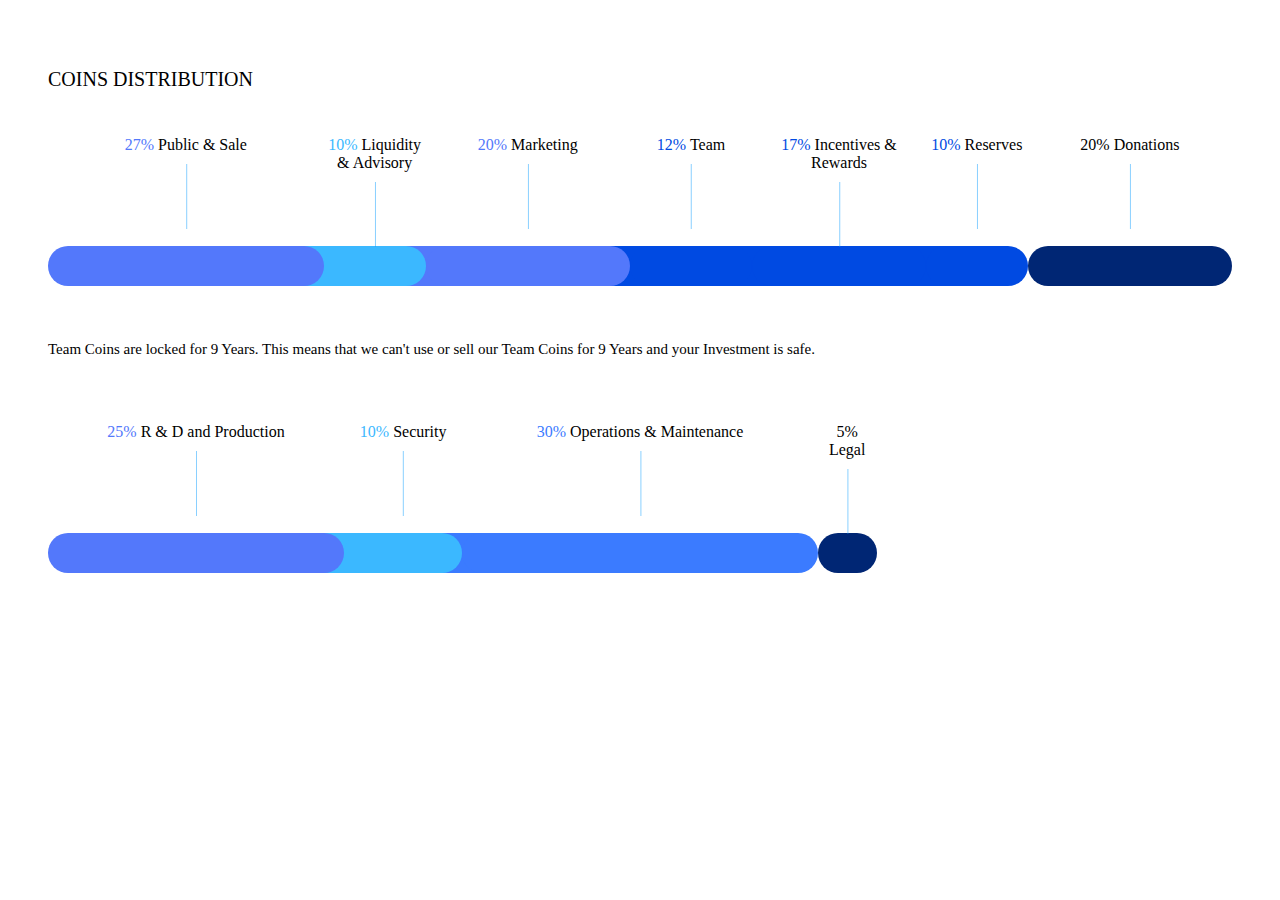
<file: timer.html>
<!DOCTYPE html>
<html>
  <head>
    <meta name="viewport" content="width=device-width, initial-scale=1.0" />
    <style>
      * {
        box-sizing: border-box;
      }

      #coin {
        padding: 40px;
      }

      .coin1 {
        font-size: 20px;
        font-weight: 500;
        padding-bottom: 20px;
      }
      .coin2 {
        font-size: 15px;
        padding: 40px 0px 40px 0px;
      }
      .token-bar-txt:after {
        position: absolute;
        left: 50%;
        top: 100%;
        height: 65px;
        width: 1px;
        content: "";
        background: rgba(22, 161, 255, 0.5);
      }
      .vc_column_container > .vc_column-inner {
        box-sizing: border-box;
        padding-left: 15px;
        padding-right: 15px;
        width: 100%;
      }
      .token-bar-chart {
        display: flex;
        margin-top: 135px;
      }
      .token-bar-item {
        position: relative;
        height: 40px;
        border-radius: 20px;
      }
      .token-bar-txt {
        position: absolute;
        padding-bottom: 10px;
        top: -110px;
        left: 50%;
        min-width: 100%;
        text-align: center;
        transform: translateX(-50%);
      }
      .token-bar-item:first-child > span {
        display: none;
      }
      .token-bar-item:before,
      .token-bar-item > span {
        position: absolute;
        left: -20px;
        top: 0;
        height: 40px;
        width: 40px;
        content: "";
        z-index: -1;
      }
      .token-bar-item.tbic1 {
        background: #002674;
      }
      @media only screen and (max-width: 767px) {
        #coin {
          padding: 20px;
        }
        .token-bar-chart {
          display: block;
          margin: 0;
          overflow: hidden;
        }
        .token-bar-item {
          margin: 10px 0;
        }
        .token-bar-txt {
          text-align: left !important;
          padding-bottom: 0;
          top: 50%;
          left: 100%;
          min-width: 300%;
          /* text-align: center; */
          transform: translateX(60px) translateY(-50%);
          font-size: 0.9em;
        }
        .token-bar-txt:after {
          position: absolute;
          left: 0;
          top: 50%;
          height: 1px;
          width: 40px;
          margin-left: -55px;
        }
        .token-bar-item:before,
        .token-bar-item > span {
          width: auto;
        }
      }
    </style>
  </head>
  <body>
    <section id="coin">
      <p class="coin1">COINS DISTRIBUTION</p>

      <div class="vc_column-inner">
        <div class="wpb_wrapper">
          <div class="token-bar-chart">
            <div
              class="token-bar-item tbic1"
              style="width: 27%; background: #5378fb"
            >
              <div class="token-bar-txt">
                <span style="color: #5378fb">27%</span>
                <span>Public &amp; Sale</span>
              </div>
              <span style="background: #5378fb"></span>
            </div>
            <!-- <div
              class="token-bar-item tbic1"
              style="width: 1%; background: #3bb8ff"
            >
              <div class="token-bar-txt">
                <span style="color: #3bb8ff">1%</span>
                <span>Liquidity </span>
              </div>
              <span style="background: #3bb8ff"></span>
            </div> -->
            <div
              class="token-bar-item tbic1"
              style="width: 10%; background: #3bb8ff"
            >
              <div class="token-bar-txt">
                <span style="color: #3bb8ff">10%</span>
                <span>Liquidity &amp; Advisory</span>
              </div>
              <span style="background: #3bb8ff"></span>
            </div>
            <div
              class="token-bar-item tbic1"
              style="width: 20%; background: #5378fb"
            >
              <div class="token-bar-txt">
                <span style="color: #5378fb">20%</span>
                <span>Marketing</span>
              </div>
              <span style="background: #5378fb"></span>
            </div>
            <div
              class="token-bar-item tbic1"
              style="width: 12%; background: #004ae2"
            >
              <div class="token-bar-txt">
                <span style="color: #004ae2">12%</span>
                <span>Team</span>
              </div>
              <span style="background: #004ae2"></span>
            </div>
            <div
              class="token-bar-item tbic1"
              style="width: 17%; background: #004ae2"
            >
              <div class="token-bar-txt">
                <span style="color: #004ae2">17%</span>
                <span>Incentives &amp; Rewards</span>
              </div>
              <span style="background: #004ae2"></span>
            </div>
            <div
              class="token-bar-item tbic1"
              style="width: 10%; background: #004ae2"
            >
              <div class="token-bar-txt">
                <span style="color: #004ae2">10%</span>
                <span>Reserves</span>
              </div>
              <span style="background: #004ae2"></span>
            </div>
            <div class="token-bar-item tbic1" style="width: 20%">
              <div class="token-bar-txt">
                <span>20%</span>
                <span>Donations</span>
              </div>
              <span></span>
            </div>
          </div>
        </div>
      </div>

      <p class="coin2">
        Team Coins are locked for 9 Years. This means that we can't use or sell
        our Team Coins for 9 Years and your Investment is safe.
      </p>

      <div class="vc_column-inner">
        <div class="wpb_wrapper">
          <div class="token-bar-chart">
            <div
              class="token-bar-item tbic1"
              style="width: 25%; background: #5378fb"
            >
              <div class="token-bar-txt">
                <span style="color: #5378fb">25%</span>
                <span>R & D and Production</span>
              </div>
              <span style="background: #5378fb"></span>
            </div>
            <div
              class="token-bar-item tbic1"
              style="width: 10%; background: #3bb8ff"
            >
              <div class="token-bar-txt">
                <span style="color: #3bb8ff">10%</span>
                <span>Security </span>
              </div>
              <span style="background: #3bb8ff"></span>
            </div>
            <div
              class="token-bar-item tbic1"
              style="width: 30%; background: #3b7bff"
            >
              <div class="token-bar-txt">
                <span style="color: #3b7bff">30%</span>
                <span>Operations &amp; Maintenance</span>
              </div>
              <span style="background: #3b7bff"></span>
            </div>
            <!-- <div
              class="token-bar-item tbic1"
              style="width: 30%; background: #004ae2"
            >
              <div class="token-bar-txt">
                <span style="color: #004ae2">30%</span>
                <span>Production &amp; Operations</span>
              </div>
              <span style="background: #004ae2"></span>
            </div> -->
            <div class="token-bar-item tbic1" style="width: 5%">
              <div class="token-bar-txt">
                <span>5%</span>
                <span>Legal</span>
              </div>
              <span></span>
            </div>
          </div>
        </div>
      </div>
    </section>
  </body>
</html>
</file>
